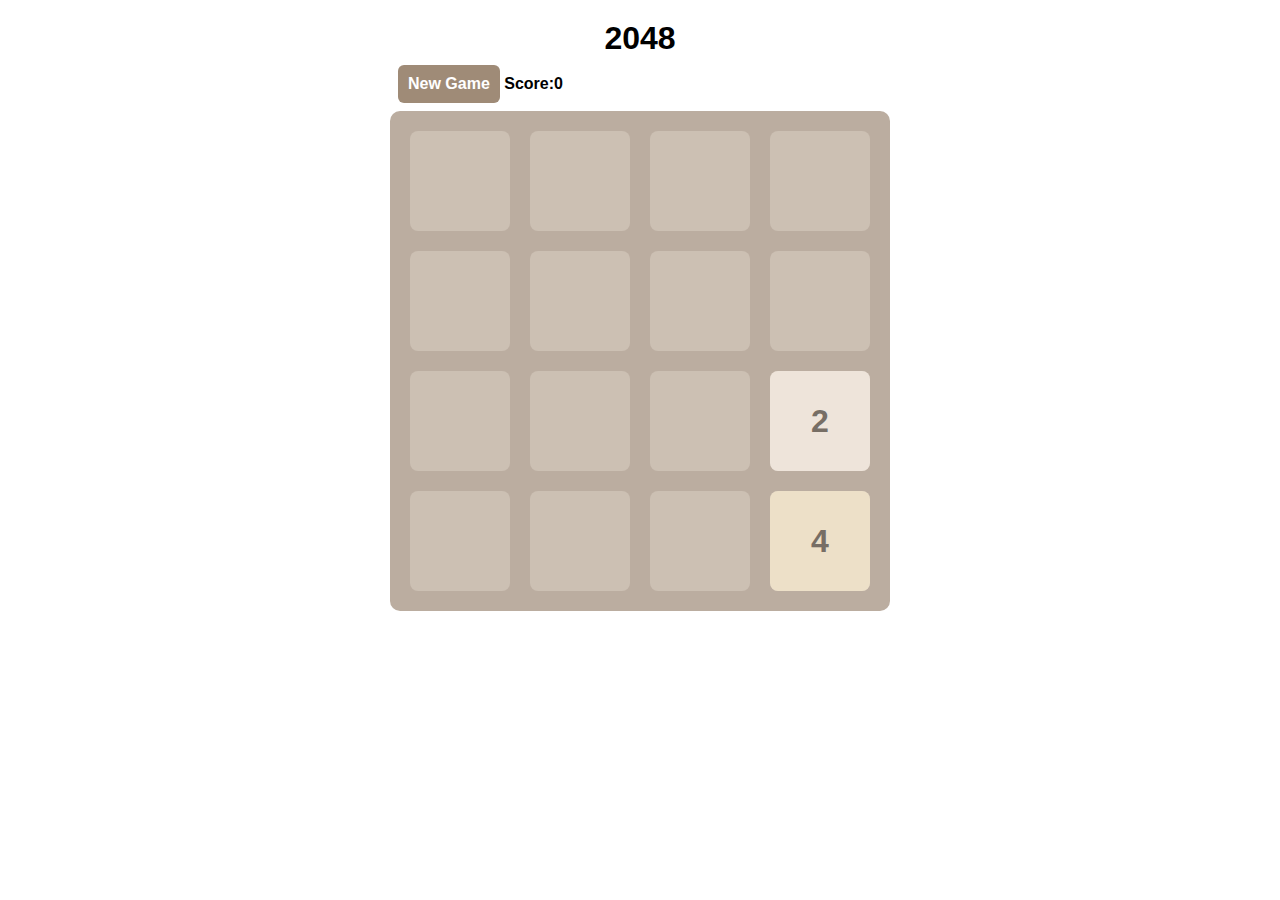
<file: lesson 37/index.html>
<!DOCTYPE html>
<html>

	<head>
		<meta charset="utf-8" />
		<title></title>
		<link rel="stylesheet" type="text/css" href="css/index.css" />
		<script src="js/2048.js" type="text/javascript" charset="utf-8"></script>
	</head>

	<body>
		<h1>2048</h1>
		<!--游戏面板-->
		<div id="gamePanel">
			<!--分数记录、新游戏按钮-->
			<p>
				<a class="button" id="newGame">New Game</a>
				Score:<span id="score">
						0
					</span>
			</p>
			<!--网格面板-->
			<div id="gridPanel">
				<!--背景格子-->
				<div class="grid"></div>
				<div class="grid"></div>
				<div class="grid"></div>
				<div class="grid"></div>
				<div class="grid"></div>
				<div class="grid"></div>
				<div class="grid"></div>
				<div class="grid"></div>
				<div class="grid"></div>
				<div class="grid"></div>
				<div class="grid"></div>
				<div class="grid"></div>
				<div class="grid"></div>
				<div class="grid"></div>
				<div class="grid"></div>
				<div class="grid"></div>

				<!--带数字的格子-->
				<div class="cell num2" id="cell00">2</div>
				<div class="cell num4" id="cell01">4</div>
				<div class="cell num8" id="cell02">8</div>
				<div class="cell num16" id="cell03">16</div>
				<div class="cell num32" id="cell10">32</div>
				<div class="cell num64" id="cell11">64</div>
				<div class="cell num128" id="cell12">128</div>
				<div class="cell num256" id="cell13">256</div>
				<div class="cell num512" id="cell20">512</div>
				<div class="cell num1024" id="cell21">1024</div>
				<div class="cell num2048" id="cell22">2048</div>
				<div class="cell num4096" id="cell23">4096</div>
				<div class="cell num8192" id="cell30">8192</div>
				<div class="cell num16384" id="cell31">16384</div>
				<div class="cell num32768" id="cell32">32768</div>
				<div class="cell num65532" id="cell33">65532</div>
			</div>
			
			<!--游戏结束面板-->
			<div id="gameOver">
				<!--黑色背景-->
				<div></div>
				<!--白色前景-->
				<p>
					Game Over<br />
					Score:<span id="finalScore">
						0
					</span><br />
					<a class="button" id="restart">Try Again</a>
				</p>
			</div>
		</div>
	</body>

</html>
</file>
<file: lesson 37/css/index.css>
/*通用样式*/

* {
	padding: 0;
	margin: 0;
}
body{
	overflow: hidden;
}
div,
p,
h1,
a,
span {
	font-weight: bold;
	font-family: arial;
}

h1 {
	padding-top: 20px;
	text-align: center;
}

.button {
	display: inline-block;
	padding: 10px;
	background-color: #9F8b77;
	border-radius: 6px;
	color: #fff;
	cursor: pointer;
}


/*棋盘格*/

#gamePanel {
	width: 500px;
	margin: 0 auto;
	position: relative;
}
#gamePanel>p{
	padding: 8px;
}
#gridPanel {
	background-color: #BBADA0;
	width: 480px;
	height: 480px;
	-webkit-border-radius: 10px;
	-moz-border-radius: 10px;
	border-radius: 10px;
	/*仅设置上左内边距*/
	padding: 20px 0 0 20px;
	position: relative;
}
.grid{
	float: left;
	margin: 0 20px 20px 0;
	background-color: #ccc0b3;
}
.grid,.cell{
	width: 100px;
	height: 100px;
	-webkit-border-radius: 8px;
	-moz-border-radius: 8px;
	border-radius: 8px;
	
	
	
}
.cell{
	position: absolute;
    text-align: center;
    line-height: 100px;
    z-index: 1;
    color: #776e65;
    font-size: 32px;
}
#cell00,#cell01,#cell02,#cell03{
	top: 20px;
}
#cell10,#cell11,#cell12,#cell13{
	top: 140px;
}
#cell20,#cell21,#cell22,#cell23{
	top: 260px;
}
#cell30,#cell31,#cell32,#cell33{
	top: 380px;
}
#cell00,#cell10,#cell20,#cell30{
	left: 20px;
}
#cell01,#cell11,#cell21,#cell31{
	left: 140px;
}
#cell02,#cell12,#cell22,#cell32{
	left: 260px;
}
#cell03,#cell23,#cell33,#cell13{
	left: 380px;
}
.num2{
	background-color: #eee4da;
}
.num4{
	background-color: #ede0c8;
}
.num8{
	background-color: #a4fee7;
}
.num16{
	background-color: #a45678;
}
.num32{
	background-color: #23456af;
}
.num64{
	background-color: #214e56;
}
.num128{
	background-color: #a245e7;
}
.num256{
	background-color: #5623ea;
}
.num512{
	background-color: #23acd4;
}
.num1024{
	background-color: #356ade;
}
.num2048{
	background-color: #245336;
}
.num4096{
	background-color: #ade345;
}
.num8192{
	background-color: #478afe;
}
.num16384{
	background-color: #09846a;
}
.num32768{
	background-color: #67adfe;
}
.num65532{
	background-color: #da4576;
}
.num16,.num32,.num64,.num128,.num256,.num512,.num1024,.num2048,.num4096,.num8192,.num16384,.num32768,.num65532{
	color: #FFFFFF;
}
/*game over*/
#gameOver{
	position: absolute;
	width: 100%;
	height: 100%;
	top: 0;
	left: 0;
	z-index: 10;
}
#gameOver>div{
	width: 100%;
	height: 100%;
	background: #000;
	opacity: 0.5;
}
#gameOver>p{
	width: 300px;
	background-color: #fff;
	position: absolute;
	top: 150px;
	left: 100px;
	text-align: center;
	padding: 20px 0;
	line-height: 2;
}
#gameOver .button{
	line-height: 1;
}
</file>
